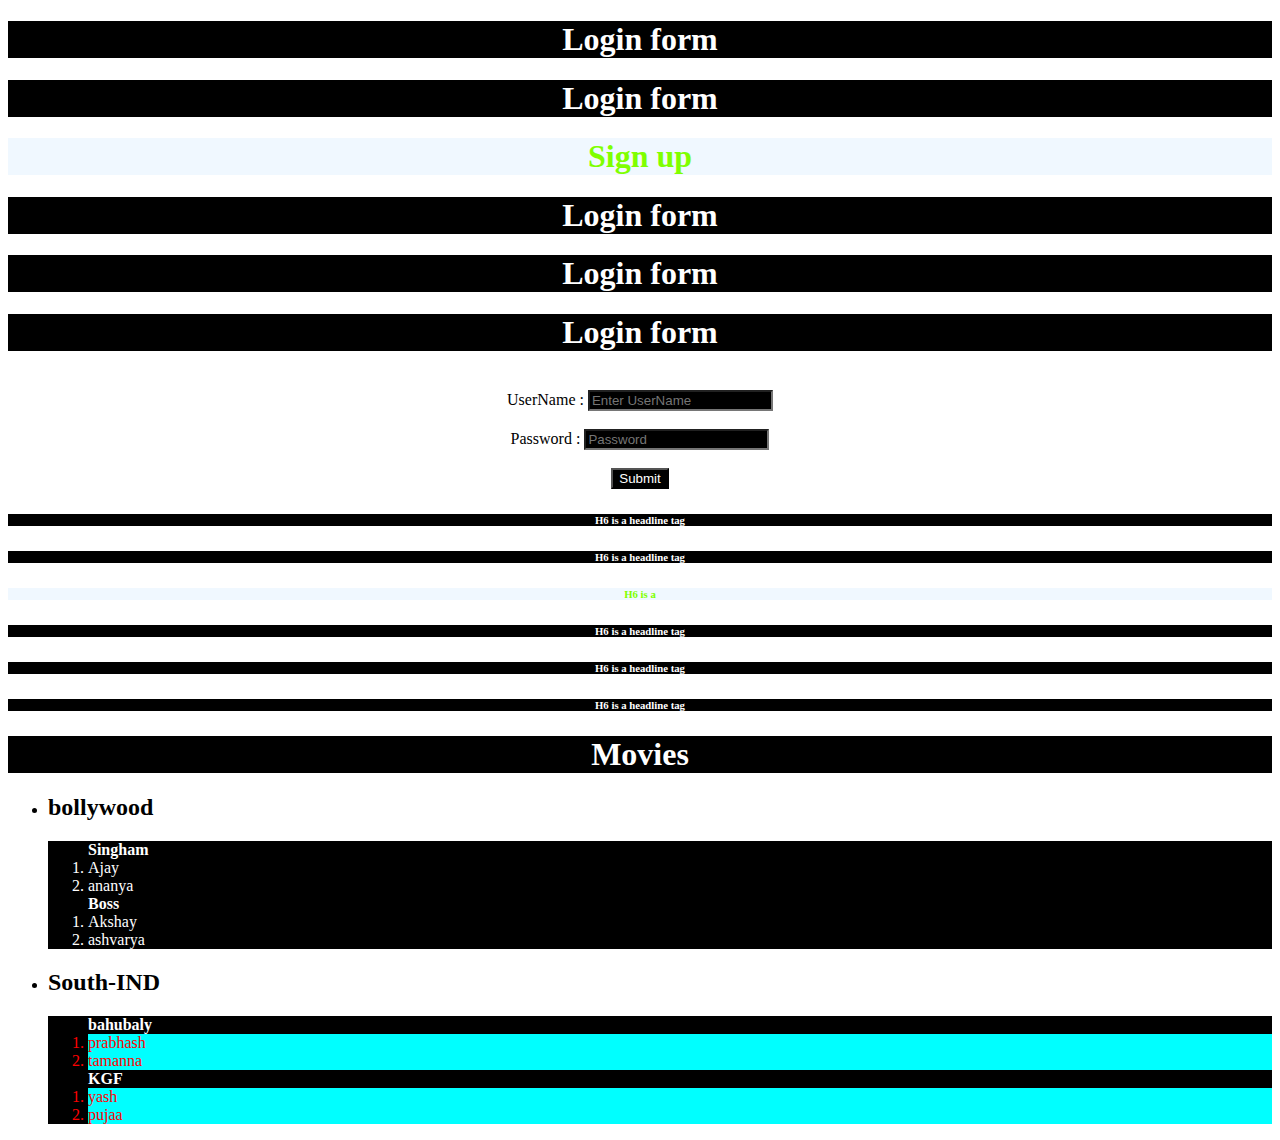
<file: #2Day/index.html>
<!DOCTYPE html>
<html lang="en">
<head>
    <title>Document</title>
    <link rel="stylesheet" href="style.css">    
</head>
<body>
    <form>
        <center> 
            <div>
        <h1><legend>Login form</legend></h1>
        <h1><legend>Login form</legend></h1>
        <h1 class="custom su"><legend>Sign up</legend></h1>
        <h1><legend>Login form</legend></h1>
        <h1><legend>Login form</legend></h1>
        <h1 class="su"><legend>Login form</legend></h1>
        
        <br>
        <label for="UserName">UserName : </label>
        <input type="text"  placeholder="Enter UserName"><br><br>
        
        <label for="UserName">Password : </label>
        <input class="su" type="password" placeholder="Password">
        <br><br>
        <input type="submit" placeholder="send">
        <h6>H6 is a headline tag</h6>
        <h6>H6 is a headline tag</h6>
        <h6 class=" custom" >H6 is a </h6>
        <h6>H6 is a headline tag</h6>
        <h6>H6 is a headline tag</h6>
        <h6>H6 is a headline tag</h6>
    </div>

        <h1>Movies</h1>
        

    </center>
    </form>
    <ul>
        <li><h2>bollywood</h2>
            <ol><b>Singham</b>
                <li>Ajay</li>
                <li>ananya</li>
            </ol>
             
            <ol><b>Boss</b>
             <li>Akshay</li>
             <li>ashvarya</li>
            </ol>
        </li>
        
        <li><h2>South-IND</h2>
         <ol><b>bahubaly</b>
             <li class="actor">prabhash</li>
             <li class="actor">tamanna</li>
         </ol>
          
         <ol><b>KGF</b>
          <li class="actor">yash</li>
          <li class="actor">pujaa</li>
         </ol></li>

     </ul>
</body>
</html>
</file>
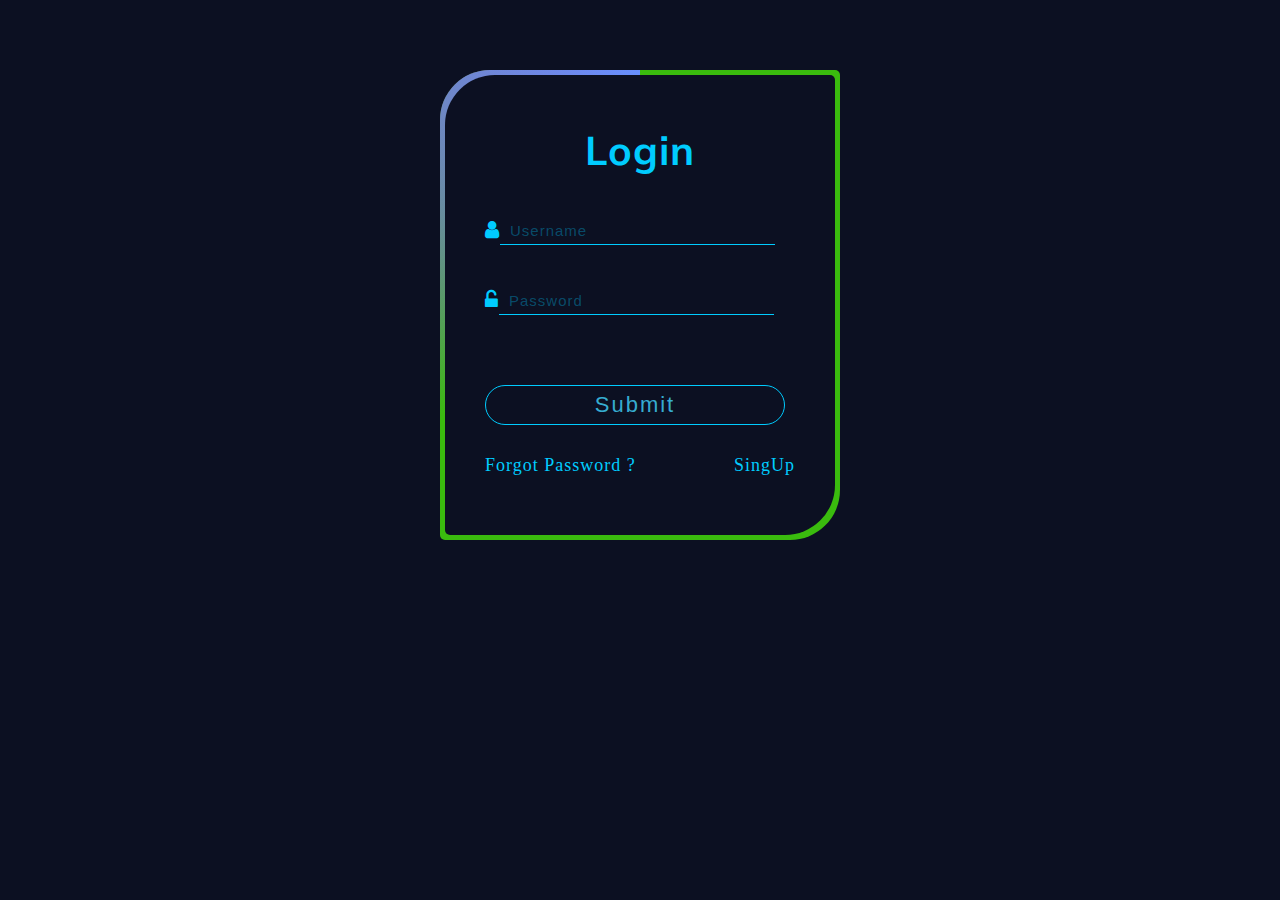
<file: #3Day/index.html>
<!DOCTYPE html>
<html lang="en">
<head>
    <meta charset="UTF-8">
    <meta http-equiv="X-UA-Compatible" content="IE=edge">
    <meta name="viewport" content="width=device-width, initial-scale=1.0">
    <title>Animated Login Form</title>
    <link rel="stylesheet" href="https://cdnjs.cloudflare.com/ajax/libs/font-awesome/4.7.0/css/font-awesome.min.css"/>
    <link rel="stylesheet" href="login.css">
</head>
<body>
    <div class="login_form_container">
        <div class="login_form">
            <h2>Login</h2>
            <div class="input_group">
                <i class="fa fa-user"></i>
                <input type="text" placeholder="Username" class="input_text" autocomplete="off"/>
            </div>
            <div class="input_group">
                <i class="fa fa-unlock-alt"></i>
                <input type="password" placeholder="Password" class="input_text" autocomplete="off"/>
            </div>
            <div class="button_group" id="login_button">
                <Input type="Submit"></Input>
            </div>
            <div class="fotter">
                <a>Forgot Password ?</a>
                <a>SingUp</a>
            </div>
        </div>
    </div>
    <script src="https://cbnjs.cloudflare.com/ajax/libs/jquery/3.6.1/jquery.min.js"></script>
    <script src="login.js"></script>
</body>
</html>
</file>
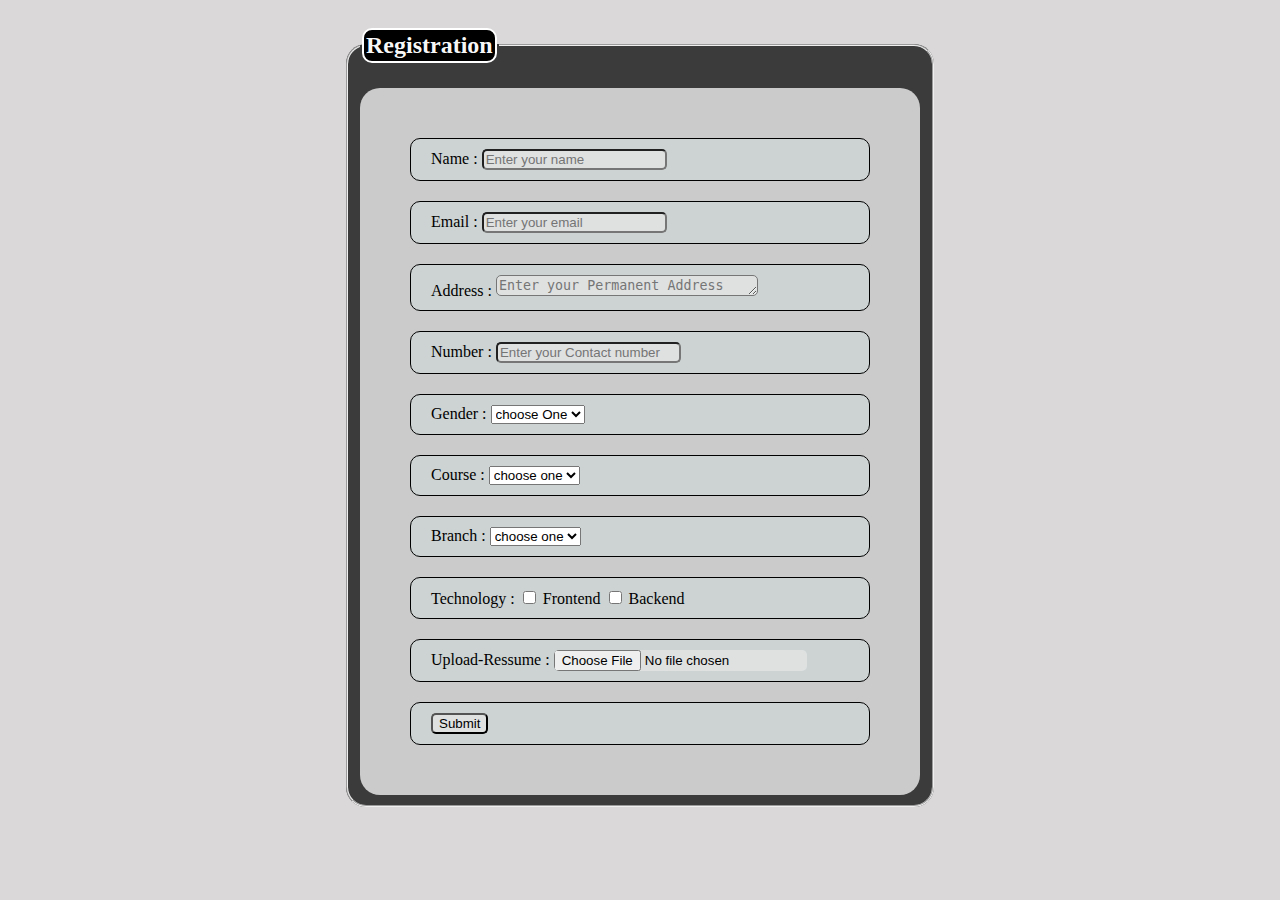
<file: #4Day/index.html>
<!DOCTYPE html>
<html lang="en">
<head>
    <meta charset="UTF-8">
    <meta http-equiv="X-UA-Compa    tible" content="IE=edge">
    <meta name="viewport" content="width=device-width, initial-scale=1.0">
    <title>HTML Form</title>
    <style>
        form {
            border-radius: 20px;
            padding: 30px;
            background-color: rgb(203, 203, 203);
            margin: auto;
            width: 500px;
        }
        div {
            padding: 20px;
        }
        h2:hover {
            box-sizing: ;
            border-radius: 10px;
            padding: 2px;
            border: 2px solid rgb(255, 255, 255);
            background-color: rgb(255, 0, 0);
            color: rgba(255, 255, 255, 0.993);            
        }
        body {
            background-color: rgba(202, 200, 200, 0.706);
        }
        form > * {
         border-radius: 10px;
         background-color: rgba(208, 223, 223, 0.407) ;
         margin: 20px;
         border: 1px solid black;
         padding-top: 10px;
         padding-bottom: 10px;
        }
        form > *:hover {
            background-color: rgb(164, 164, 164);
        }
        input,section,textarea {
            border-radius: 5px;
            width: 450;
            background-color: rgba(236, 236, 236, 0.578);
            color: black;
        }
        h2 {
            border-radius: 10px;
            padding: 2px;
            border: 2px solid rgb(255, 255, 255);
            background-color: rgb(0, 0, 0);
            color: rgba(255, 255, 255, 0.993);
            font-family: 'Times New Roman', Times, serif;
        }
        fieldset{
            border-radius: 20px;
            background-color: rgba(6, 6, 6, 0.746);
            width:530px;
            margin: auto;
        }
    </style>
</head>
<body>
    <fieldset>
    <legend><h2>Registration</h2>  </legend>
    <form action="">
        <div>
        <label for="">Name :</label>
        <input type="text" name="" id="name" placeholder="Enter your name"> <br>    
        </div>
        <div>
        <label for="">Email :</label>
        <input type="email" name="useremail" id="email" placeholder="Enter your email">    
        </div> 
        
        <div>
            <label for="">Address :</label>
            <textarea name="usermessage" id="message" placeholder="Enter your Permanent Address" cols="30" rows="1"></textarea>    
        </div>
        <div>
        <label for="">Number :</label>
        <input type="number" name="contact" id="number" placeholder="Enter your Contact number">    
        </div>
    <div>  
        <label for="">Gender :</label>
        <select name="gender" id="gender">
            <option value="">choose One</option>
            <option value="male">Male</option>
            <option value="female">Female</option>
            <option value="other">Other</option>
        </select>
    </div>
    <div>
        <label for="">Course :</label>
        <select name="Course" id="course">
            <option value=""> choose one</option>
            <option value="B.tech">BTech</option>
            <option value="M.tech">MTech</option>
            <option value="MBA">MBA</option>
        </select >
    </div>
    <DIV>
        <label for="">Branch :</label>
        <select name="branch" id="branch">
            <option value=""> choose one</option> 
            <option value="CS/IT">CSE/IT</option>
            <option value="EC">EC</option>
            <option value="other">Other</option>
        </select >
    </DIV>
    <div>
        <label for="">Technology :</label>
        <input type="checkbox" name="technology" id="frontend"> Frontend 
        <input type="checkbox" name="technology" id="backend"> Backend
    </div>
    <div>
        <label for="">Upload-Ressume :</label>
        <input type="file" name="ressume" id="ressume">
    </div>
    <div>
        <input type="submit" name="submit" id="submit">
    </div>
    </fieldset>
</form>
</body>
</body>
</html>
</file>
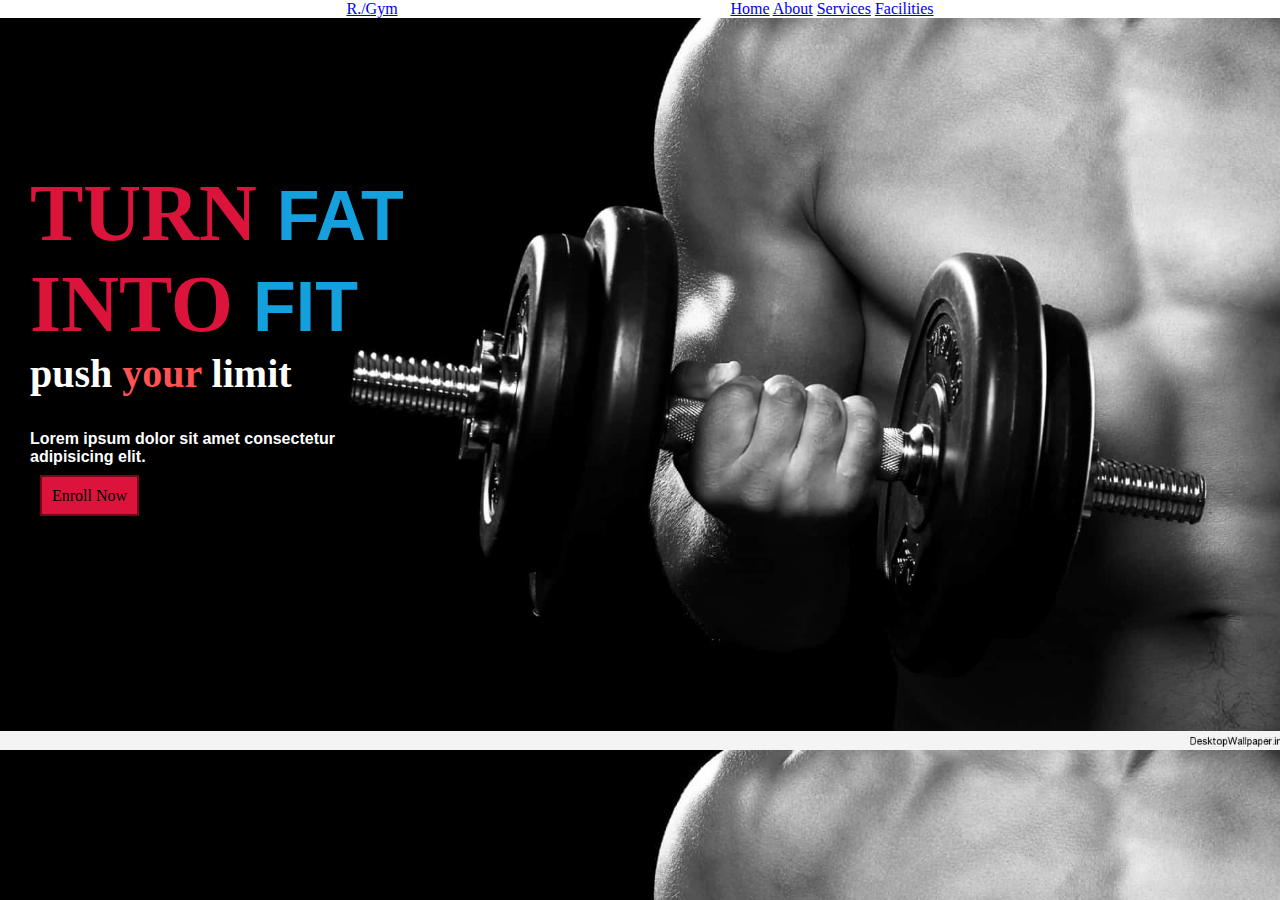
<file: #5Day/index.html>
<!DOCTYPE html>
<html lang="en">
<head>
    <meta charset="UTF-8">
    <meta http-equiv="X-UA-Compatible" content="IE=edge">
    <meta name="viewport" content="width=device-width, initial-scale=1.0">
    <title>Document</title>
    <style>
body {
    background-image: url(bgimg.jfif);
    height: 750px;
    margin: 0px;
    background-size: cover;
}

.header {
    display: flex;
    background-color: white;
    align-items: center;
    justify-content: center;
}
.manubar{
}
.logo {
    color: whitel;
    width: 30%;
}
h1{
    color: crimson;
    margin-left: 30px;
    font-size: 80px;
    position: relative;
    margin-top: 150px;
    margin-bottom:0px;
}
h1>span{
    font-family:'Segoe UI', Tahoma, Geneva, Verdana, sans-serif;
    color: rgb(20, 160, 220); 
    font-size: 70px;
    position: relative;
    margin-top: 150px;
}
h1+h2{
    color: rgb(255, 255, 255);
    margin-left: 30px;
    font-size:40px;
    margin-top:0px;
}
h2>span {
    color: rgb(255 82 82);
}
h4 {
    font-family:'Segoe UI', Tahoma, Geneva, Verdana, sans-serif;
    color: white;
    position: relative;
    width: 350px;
    margin-left: 30px;
    font-family:Arial, Helvetica, sans-serif;
}
.reg {
    margin-left: 40px;
    padding: 10px;
    background-color: crimson;
    border: 2px solid rgb(126, 0, 25);
    width: 150px;
    color: black;
    text-decoration: none;
    cursor: pointer;
}
.r  eg:hover {
    background-color: rgb(45, 0, 9);
    color: white;
}
    </style>
</head>
<body>
    <div class="header">
    <div class="logo">
        <a href="#">R./Gym</a>
    </div>
    <div class="manubar">
        <a href="#">Home</a>
        <a href="#">About</a>
        <a href="#">Services</a>
        <a href="#">Facilities</a>
    </div>
    </div>
    <div>
        <h1>
            TURN <span>FAT</span> <br> INTO <span>FIT</span>
        </h1>
        <h2>
            push <span>your</span> limit
        </h2>
        <h4>
            Lorem ipsum dolor sit amet consectetur adipisicing elit.
        </h4>
    </div>
    <div>
        <a class="reg" href="register.html">Enroll Now</a>
    </div>
</body>
</html>
</file>
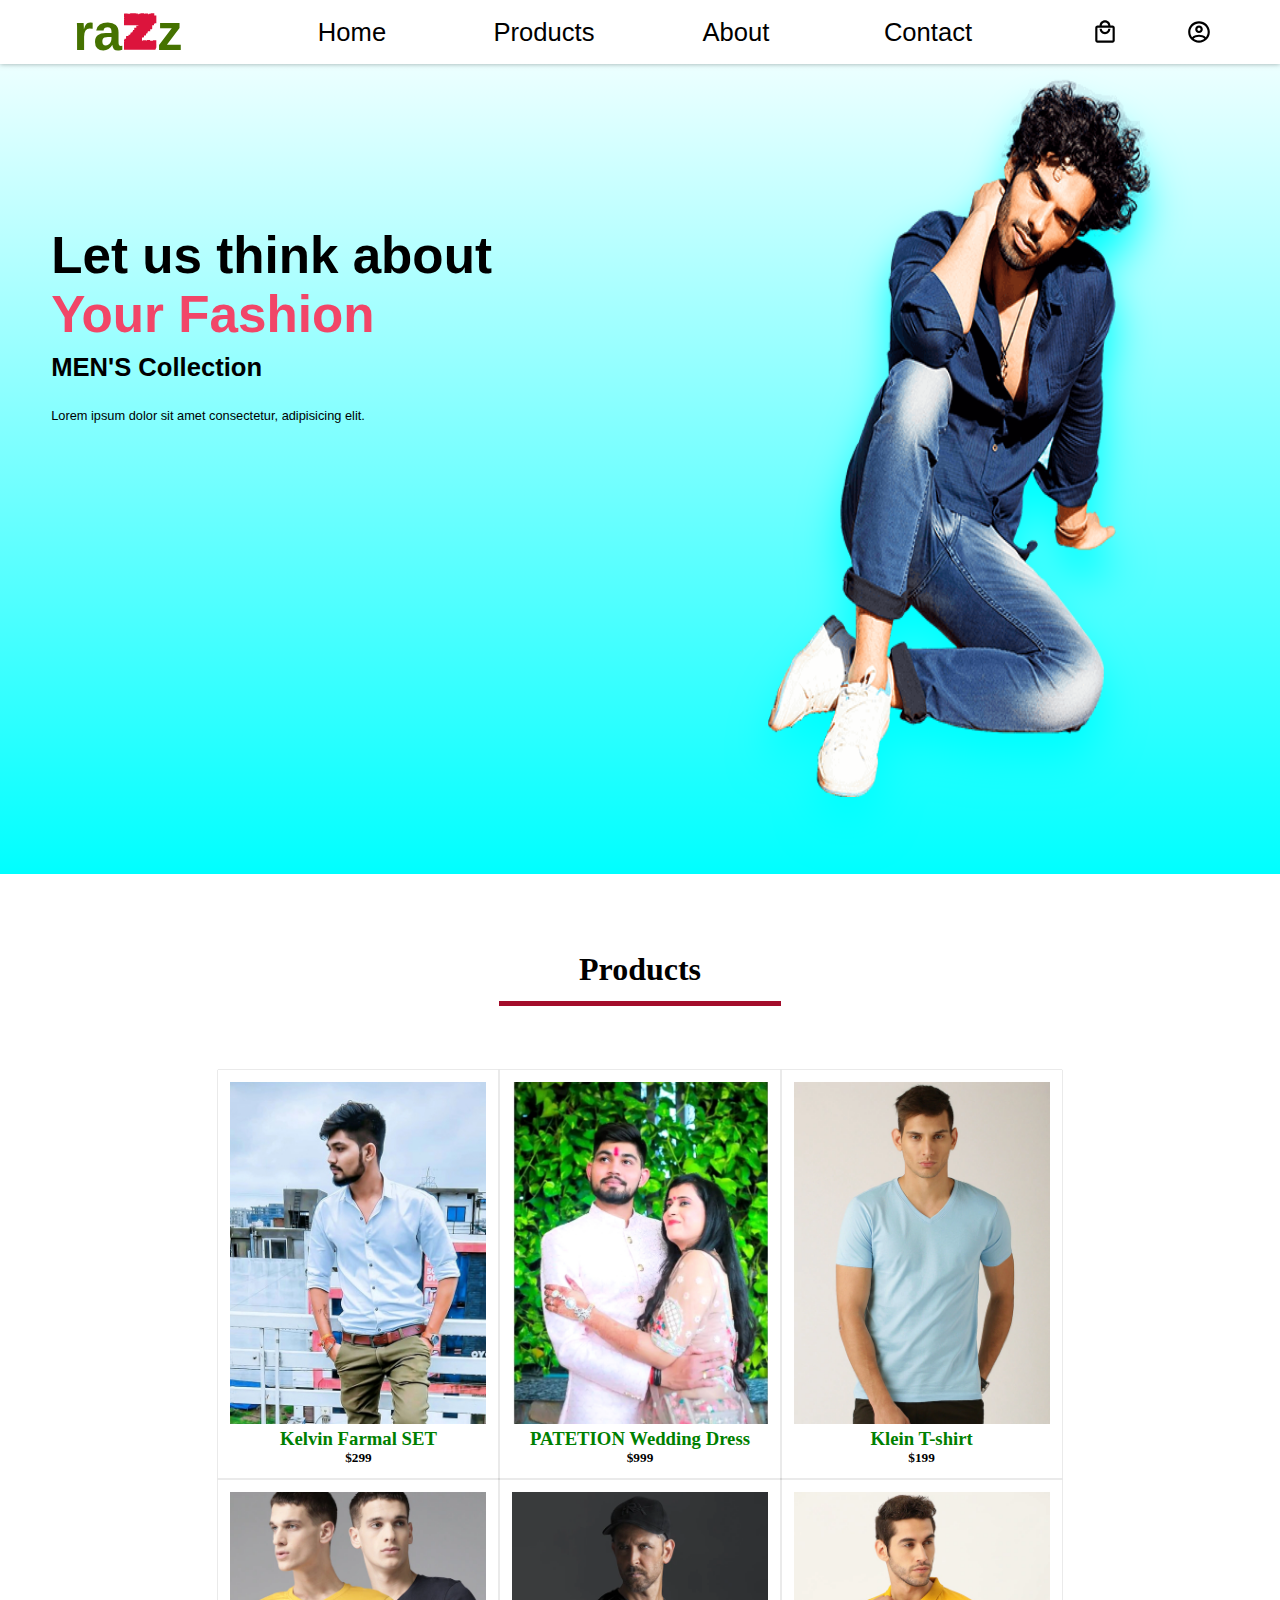
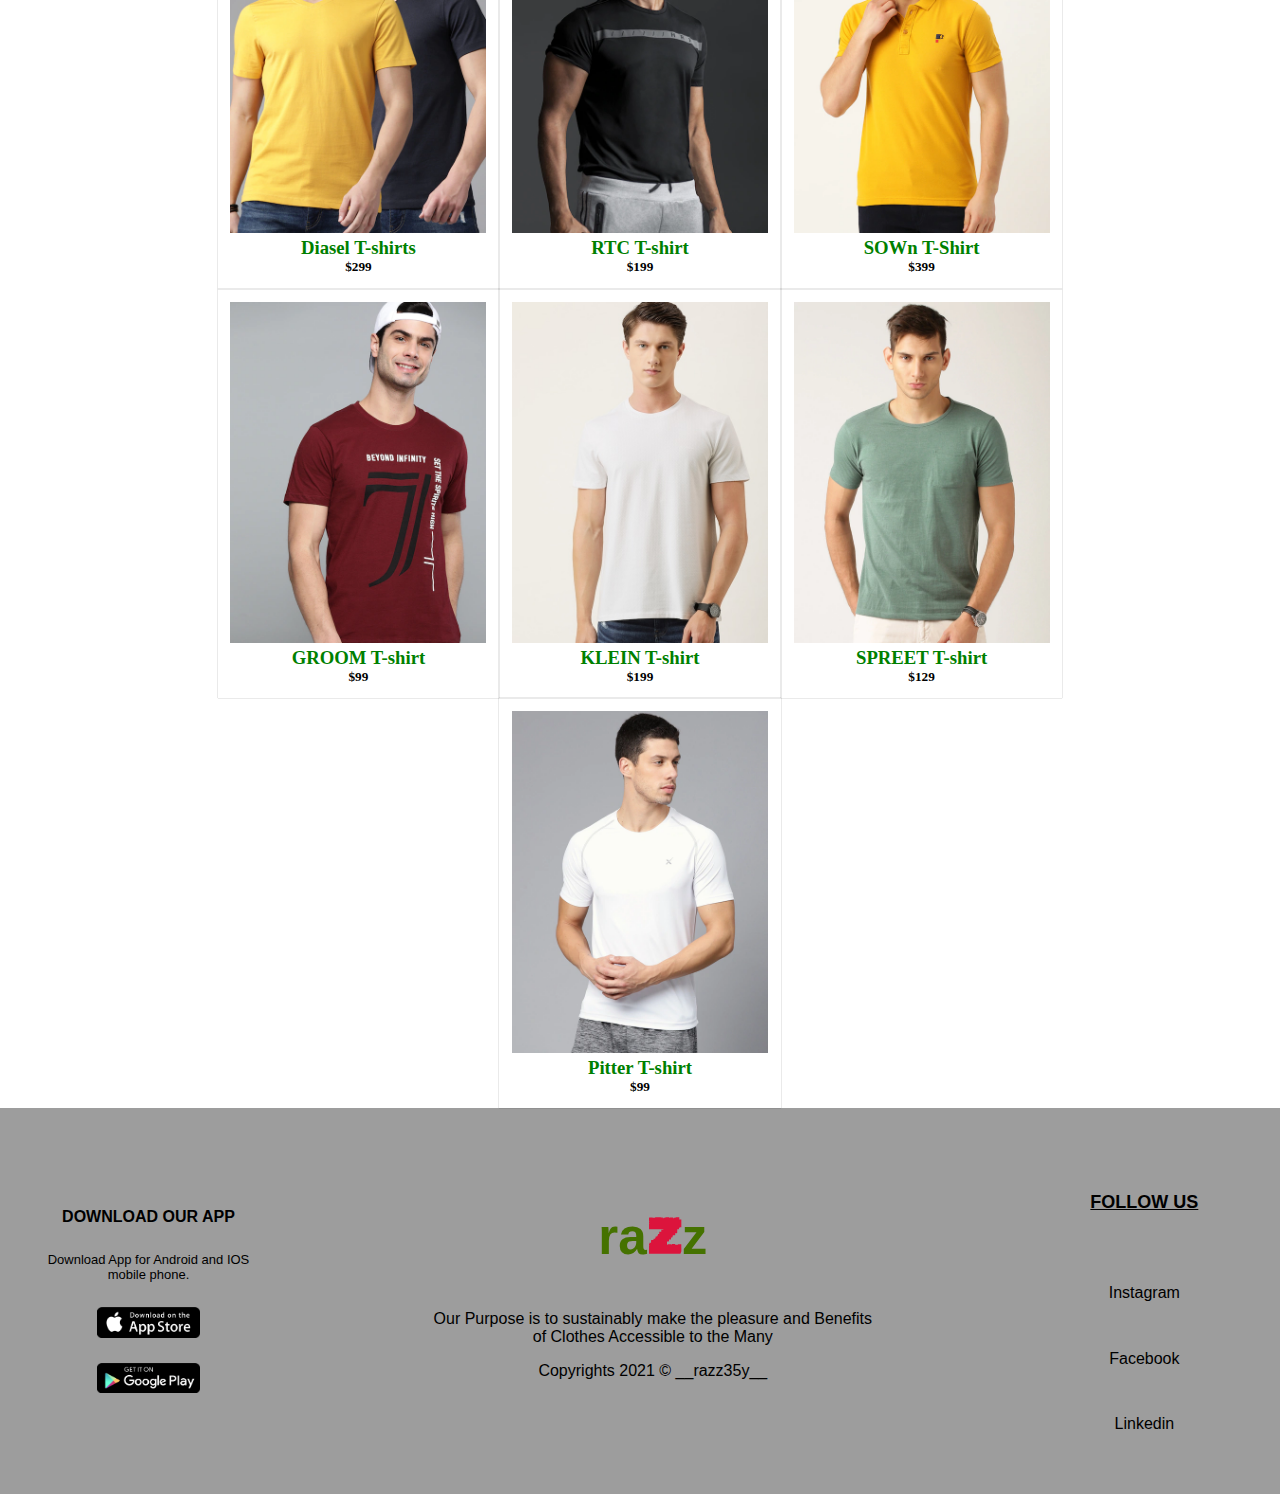
<file: #6Day/index.html>
<!DOCTYPE html>
<html lang="en">
<head>
    <title>Web Page</title>
    <link rel="stylesheet" href="style.css">
    <link href="https://fonts.googleapis.com/css2?family=Mr+Dafoe&family=Permanent+Marker&family=Rubik+Pixels&display=swap" rel="stylesheet">
    <link rel="shortcut icon" href="icon.png" type="image/x-icon">
<body>
    <nav>
        <div class="left">
            <h2>ra<span>Z</span>z</h2>
        </div>
        <div class="mid">
            <a href="#home" >Home</a>
            <a href="#products" >Products</a>
            <a href="#footer" >About</a>
            <a href="#footer" >Contact</a>
        </div>
        <div class="right">
           <img src="cart.svg" alt="">
           <img src="profile.svg" alt="">
        </div>
    </nav>
    <div id="home">
        <div class="homeL">
        <h1>Let us think about<br><span>Your Fashion</span></h1>
        <h3>MEN'S Collection</h3>
        <p>Lorem ipsum dolor sit amet consectetur, adipisicing elit.</p>    
        </div>
        <div class="homeR">
            <img src="home.png" alt="">
        </div>
    </div>
    <section id="products">

        <h1>Products</h1>

        <div class="container">
            <div class="products">
                <img src="9.jpg" alt="">
                <h3>Kelvin Farmal SET</h3>
                <h5>$299</h5>
            </div>
            <div class="products">
                <img src="10.jpg" alt="">
                <h3>PATETION Wedding Dress</h3>
                <h5>$999</h5>
            </div>
            <div class="products">
                <img src="1.webp" alt="">
                <h3>Klein T-shirt</h3>
                <h5>$199</h5>
            </div>
            <div class="products">
                <img src="2.webp" alt="">
                <h3>Diasel T-shirts</h3>
                <h5>$299</h5>
            </div>
            <div class="products">
                <img src="3.webp" alt="">
                <h3>RTC T-shirt</h3>
                <h5>$199</h5>
            </div>
            <div class="products">
                <img src="4.webp" alt="">
                <h3>SOWn T-Shirt</h3>
                <h5>$399</h5>
            </div>
            <div class="products">
                <img src="5.webp" alt="">
                <h3>GROOM T-shirt</h3>
                <h5>$99</h5>
            </div>
            <div class="products">
                <img src="6.jpg" alt="">
                <h3>KLEIN T-shirt</h3>
                <h5>$199</h5>
            </div>
            <div class="products">
                <img src="7.webp" alt="">
                <h3>SPREET T-shirt</h3>
                <h5>$129</h5>
            </div>
            <div class="products">
                <img src="8.webp" alt="">
                <h3>Pitter T-shirt</h3>
                <h5>$99</h5>
            </div>
        </div>
    </section>
    <footer id="footer">
        <div class="left">
            <h4>DOWNLOAD OUR APP</h4>
            <p>Download App for Android and IOS mobile phone.</p>
            <img src="Appstore.png" alt="appstore">
            <img src="playstore.png" alt="playstore">
        </div>
        <div class="mid">
            <h2 id="logo">ra<span>Z</span>z</h2>
            <p>Our Purpose is to sustainably make the pleasure and Benefits of Clothes Accessible to the Many</p>
            <p>Copyrights 2021 &copy; __razz35y__</p>
        </div>
        <div class="right">
            <h4>FOLLOW US</h4>
            <a href="https://www.instagram.com/__razz35y__/" target="_blank">Instagram</a>
            <a href="https://www.facebook.com/__razz35y__/" target="_blank">Facebook</a>
            <a href="https://www.linkedin.com/__razz35y__/" target="_blank">Linkedin</a>
        </div>
    </footer>
</body>
</html>
</file>
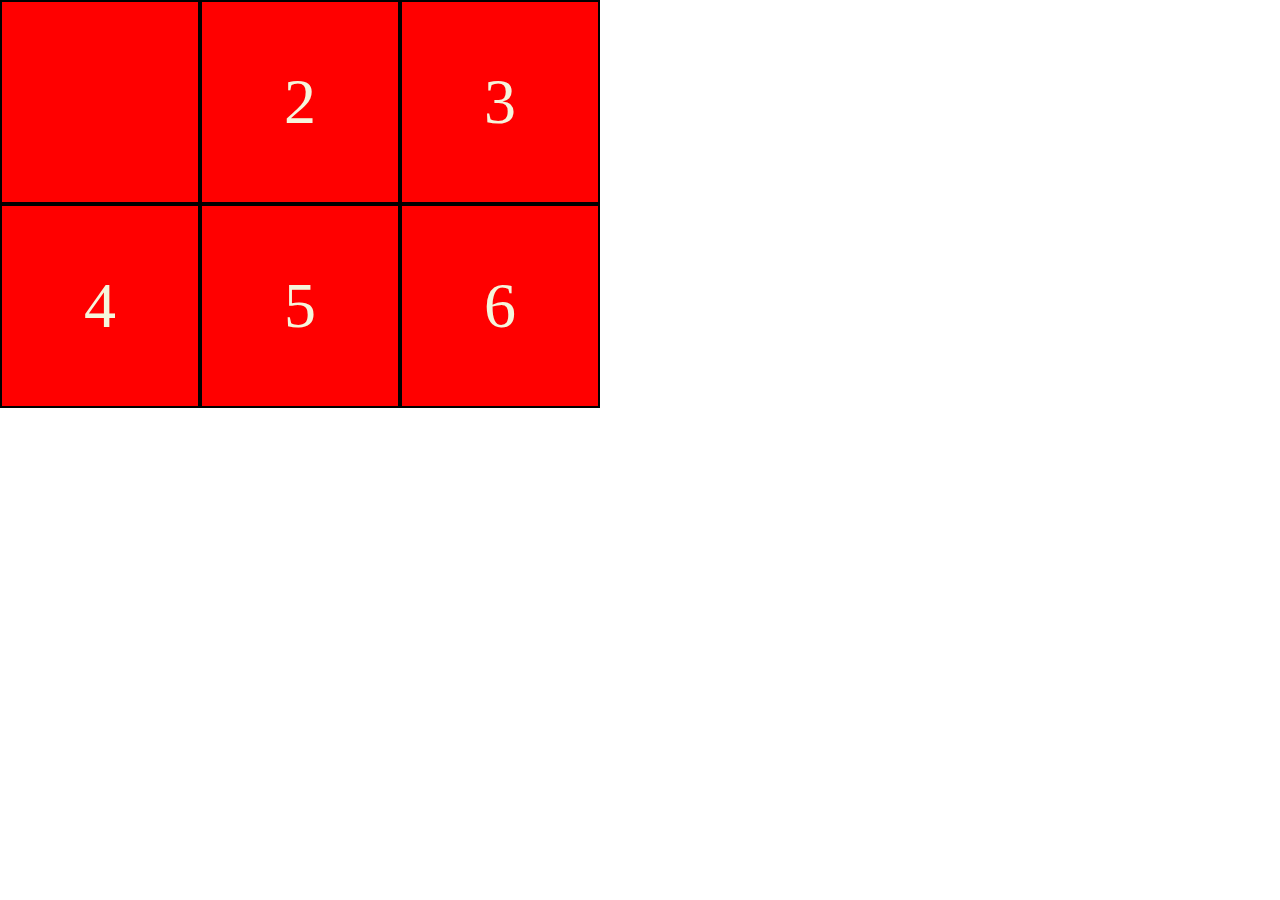
<file: #7Day/index.html>
<!DOCTYPE html>
<html lang="en">
<head>
    <title>Document</title>
    <style>
        body {
            margin: 0px;
            display: grid;
            grid-template-columns: 200px 200px 200px;
        }
        .box {
            
            background-color: red;
            height: 200px;
            display: flex;
            justify-content: center;
            align-items: center;
            border: 2px solid black;
            font-size: 5vmax;
            color: beige; 
        }
    </style>
</head>
<body>
    <div class="box"></div>
    <div class="box">2</div>
    <div class="box">3</div>
    <div class="box">4</div>
    <div class="box">5</div>
    <div class="box">6</div>
</body>
</html>
</file>
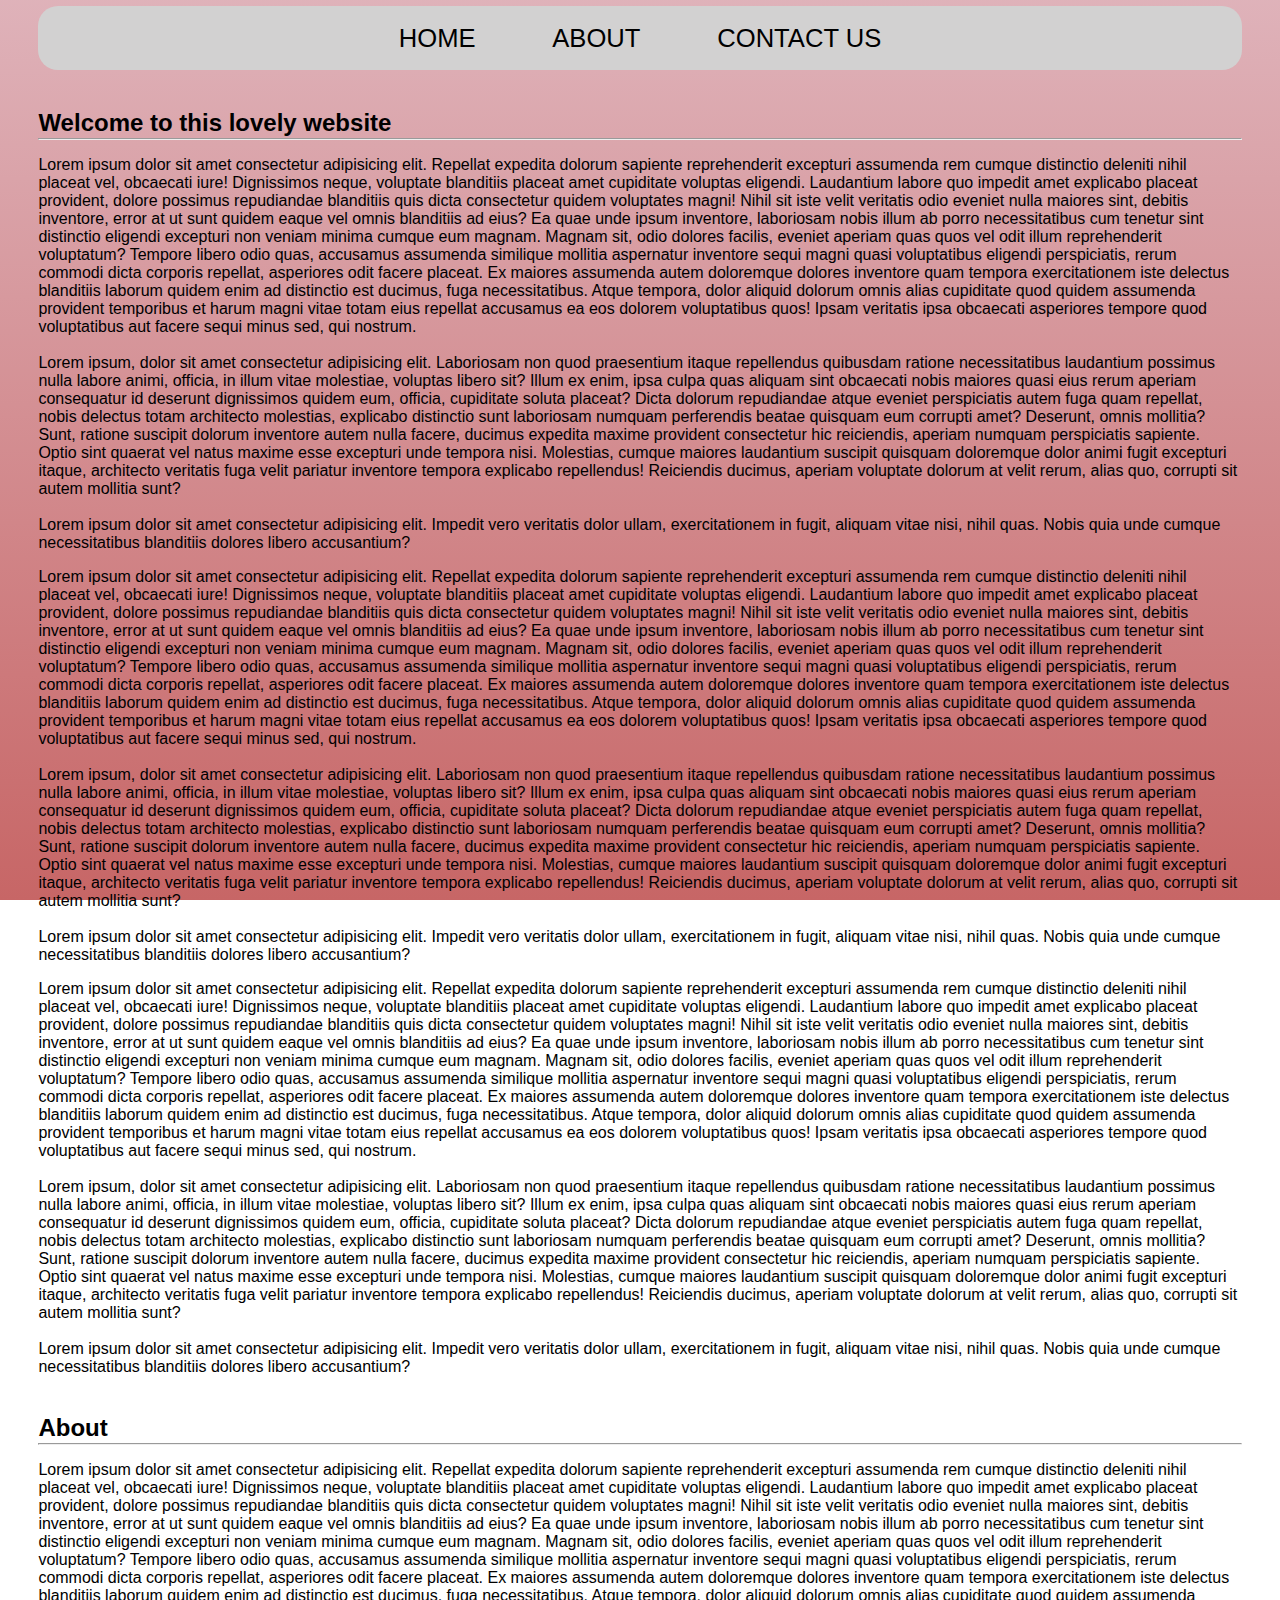
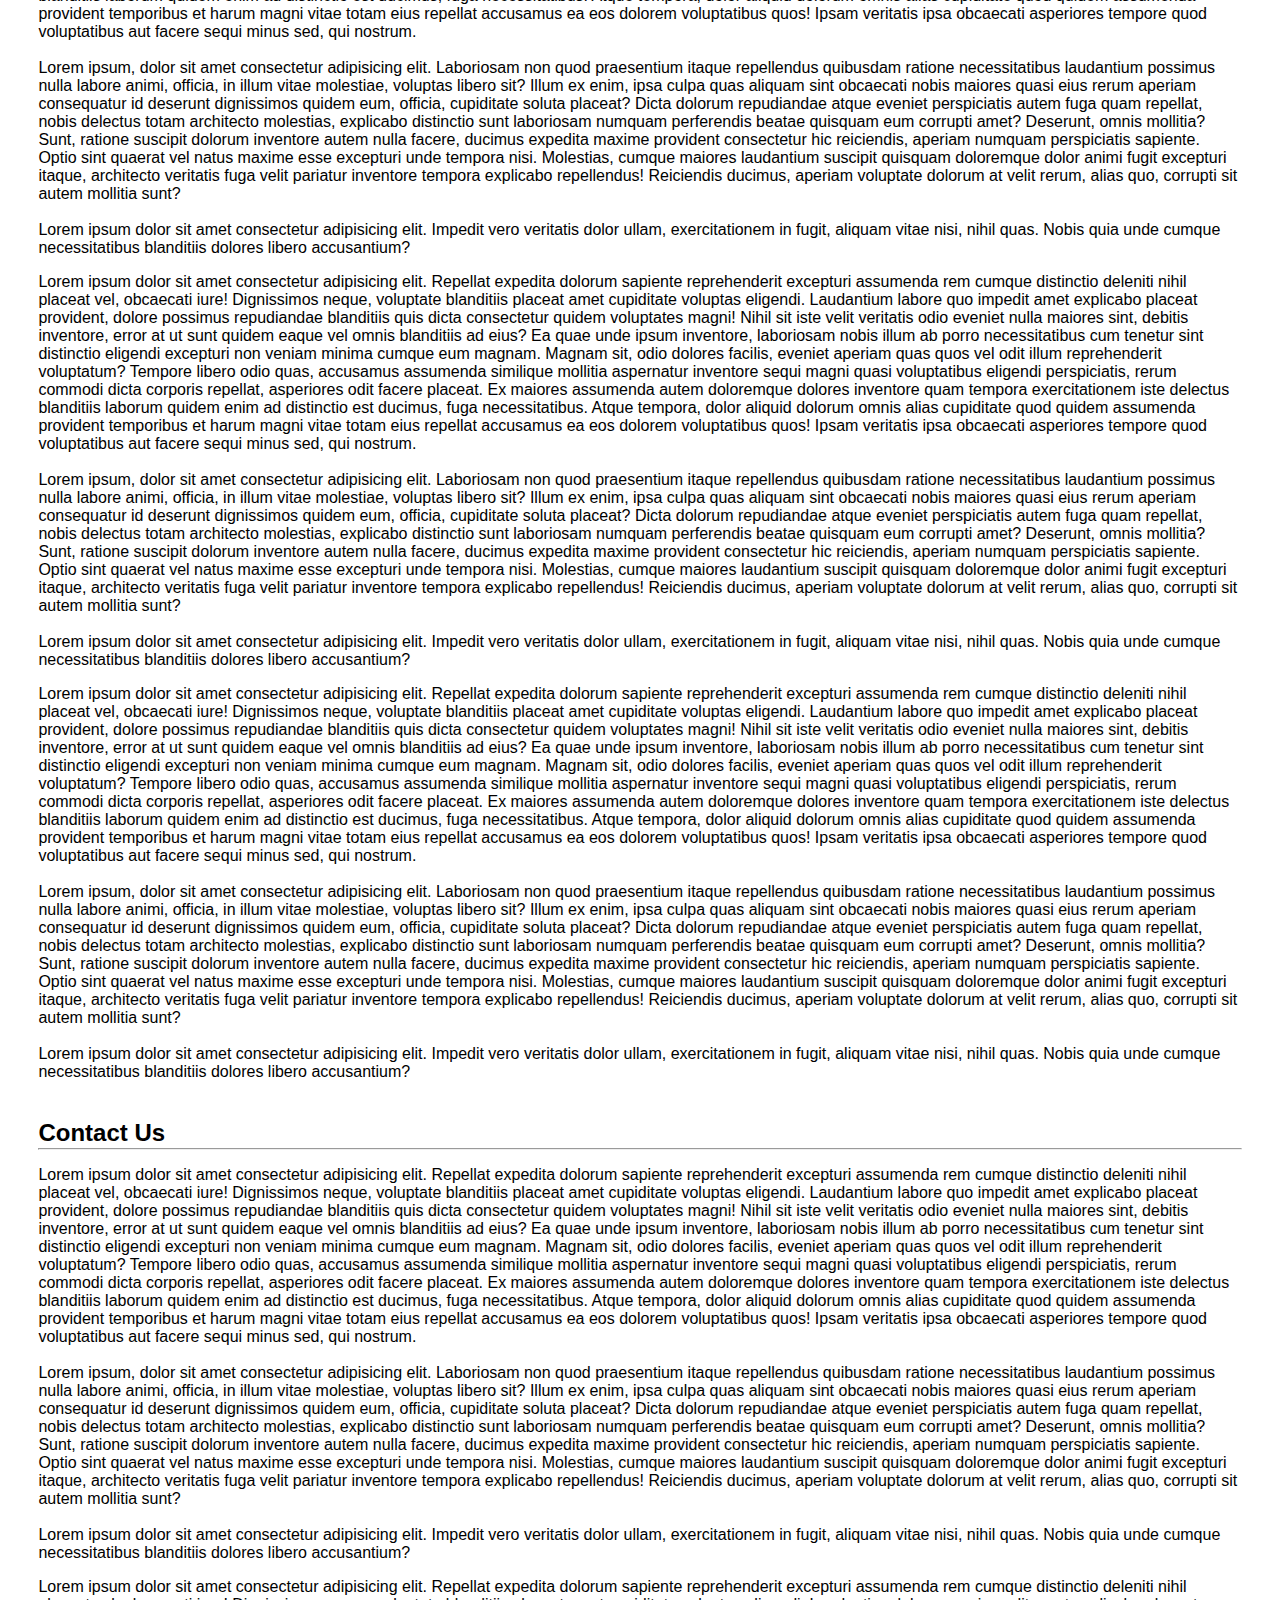
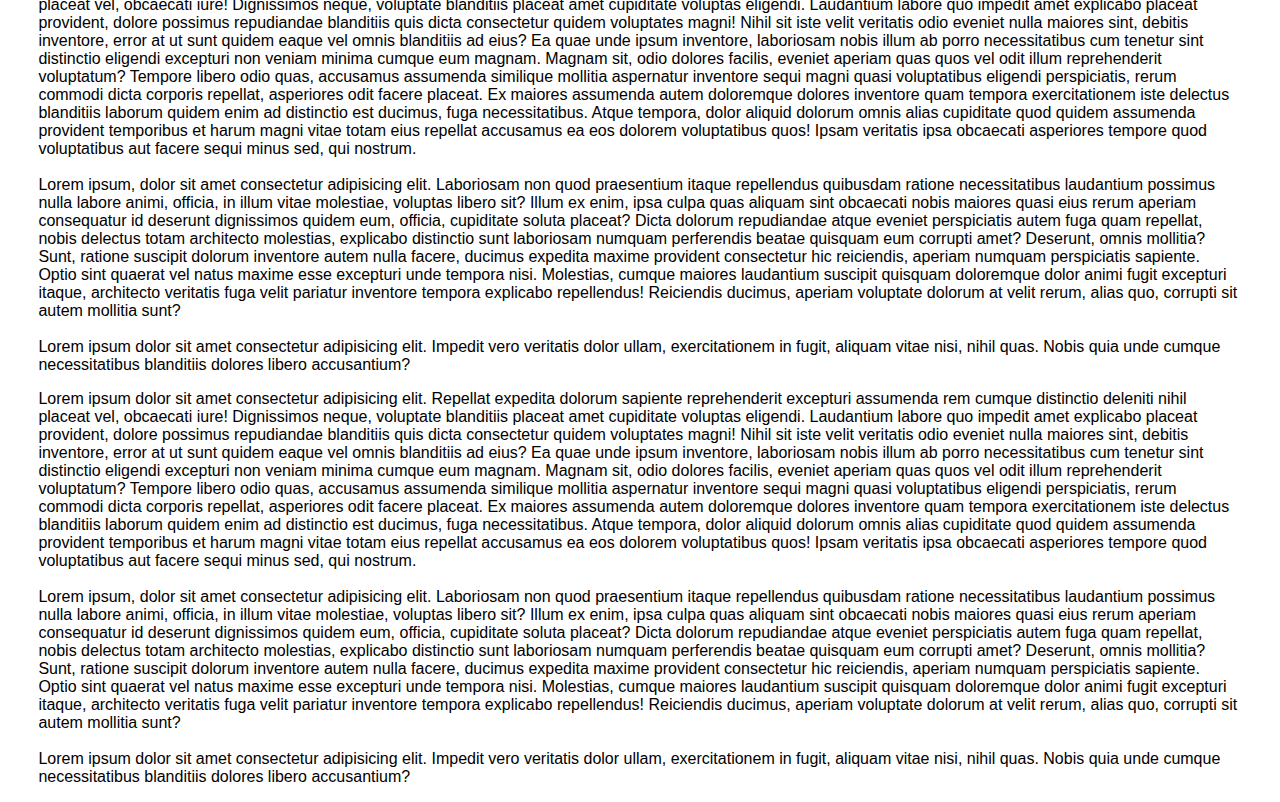
<file: #8Day/index.html>
<!DOCTYPE html>
<html lang="en">
<head>
    <meta charset="UTF-8">
    <meta http-equiv="X-UA-Compatible" content="IE=edge">
    <meta name="viewport" content="width=device-width, initial-scale=1.0">
    <title>Contant</title>
    <link rel="stylesheet" href="style.css">
</head>
<body>
    <header>
        <a href="#home">HOME</a>
        <a href="#about">ABOUT</a>
        <a href="#contact">CONTACT US</a>
    </header>
    <section>
        <h2 id="home">Welcome to this lovely website</h2>
        <hr>
        <p>Lorem ipsum dolor sit amet consectetur adipisicing elit. Repellat expedita dolorum sapiente reprehenderit excepturi assumenda rem cumque distinctio deleniti nihil placeat vel, obcaecati iure! Dignissimos neque, voluptate blanditiis placeat amet cupiditate voluptas eligendi. Laudantium labore quo impedit amet explicabo placeat provident, dolore possimus repudiandae blanditiis quis dicta consectetur quidem voluptates magni! Nihil sit iste velit veritatis odio eveniet nulla maiores sint, debitis inventore, error at ut sunt quidem eaque vel omnis blanditiis ad eius? Ea quae unde ipsum inventore, laboriosam nobis illum ab porro necessitatibus cum tenetur sint distinctio eligendi excepturi non veniam minima cumque eum magnam. Magnam sit, odio dolores facilis, eveniet aperiam quas quos vel odit illum reprehenderit voluptatum? Tempore libero odio quas, accusamus assumenda similique mollitia aspernatur inventore sequi magni quasi voluptatibus eligendi perspiciatis, rerum commodi dicta corporis repellat, asperiores odit facere placeat. Ex maiores assumenda autem doloremque dolores inventore quam tempora exercitationem iste delectus blanditiis laborum quidem enim ad distinctio est ducimus, fuga necessitatibus. Atque tempora, dolor aliquid dolorum omnis alias cupiditate quod quidem assumenda provident temporibus et harum magni vitae totam eius repellat accusamus ea eos dolorem voluptatibus quos! Ipsam veritatis ipsa obcaecati asperiores tempore quod voluptatibus aut facere sequi minus sed, qui nostrum. <br><br> Lorem ipsum, dolor sit amet consectetur adipisicing elit. Laboriosam non quod praesentium itaque repellendus quibusdam ratione necessitatibus laudantium possimus nulla labore animi, officia, in illum vitae molestiae, voluptas libero sit? Illum ex enim, ipsa culpa quas aliquam sint obcaecati nobis maiores quasi eius rerum aperiam consequatur id deserunt dignissimos quidem eum, officia, cupiditate soluta placeat? Dicta dolorum repudiandae atque eveniet perspiciatis autem fuga quam repellat, nobis delectus totam architecto molestias, explicabo distinctio sunt laboriosam numquam perferendis beatae quisquam eum corrupti amet? Deserunt, omnis mollitia? Sunt, ratione suscipit dolorum inventore autem nulla facere, ducimus expedita maxime provident consectetur hic reiciendis, aperiam numquam perspiciatis sapiente. Optio sint quaerat vel natus maxime esse excepturi unde tempora nisi. Molestias, cumque maiores laudantium suscipit quisquam doloremque dolor animi fugit excepturi itaque, architecto veritatis fuga velit pariatur inventore tempora explicabo repellendus! Reiciendis ducimus, aperiam voluptate dolorum at velit rerum, alias quo, corrupti sit autem mollitia sunt? <br><br> Lorem ipsum dolor sit amet consectetur adipisicing elit. Impedit vero veritatis dolor ullam, exercitationem in fugit, aliquam vitae nisi, nihil quas. Nobis quia unde cumque necessitatibus blanditiis dolores libero accusantium?
         <p>Lorem ipsum dolor sit amet consectetur adipisicing elit. Repellat expedita dolorum sapiente reprehenderit excepturi assumenda rem cumque distinctio deleniti nihil placeat vel, obcaecati iure! Dignissimos neque, voluptate blanditiis placeat amet cupiditate voluptas eligendi. Laudantium labore quo impedit amet explicabo placeat provident, dolore possimus repudiandae blanditiis quis dicta consectetur quidem voluptates magni! Nihil sit iste velit veritatis odio eveniet nulla maiores sint, debitis inventore, error at ut sunt quidem eaque vel omnis blanditiis ad eius? Ea quae unde ipsum inventore, laboriosam nobis illum ab porro necessitatibus cum tenetur sint distinctio eligendi excepturi non veniam minima cumque eum magnam. Magnam sit, odio dolores facilis, eveniet aperiam quas quos vel odit illum reprehenderit voluptatum? Tempore libero odio quas, accusamus assumenda similique mollitia aspernatur inventore sequi magni quasi voluptatibus eligendi perspiciatis, rerum commodi dicta corporis repellat, asperiores odit facere placeat. Ex maiores assumenda autem doloremque dolores inventore quam tempora exercitationem iste delectus blanditiis laborum quidem enim ad distinctio est ducimus, fuga necessitatibus. Atque tempora, dolor aliquid dolorum omnis alias cupiditate quod quidem assumenda provident temporibus et harum magni vitae totam eius repellat accusamus ea eos dolorem voluptatibus quos! Ipsam veritatis ipsa obcaecati asperiores tempore quod voluptatibus aut facere sequi minus sed, qui nostrum. <br><br> Lorem ipsum, dolor sit amet consectetur adipisicing elit. Laboriosam non quod praesentium itaque repellendus quibusdam ratione necessitatibus laudantium possimus nulla labore animi, officia, in illum vitae molestiae, voluptas libero sit? Illum ex enim, ipsa culpa quas aliquam sint obcaecati nobis maiores quasi eius rerum aperiam consequatur id deserunt dignissimos quidem eum, officia, cupiditate soluta placeat? Dicta dolorum repudiandae atque eveniet perspiciatis autem fuga quam repellat, nobis delectus totam architecto molestias, explicabo distinctio sunt laboriosam numquam perferendis beatae quisquam eum corrupti amet? Deserunt, omnis mollitia? Sunt, ratione suscipit dolorum inventore autem nulla facere, ducimus expedita maxime provident consectetur hic reiciendis, aperiam numquam perspiciatis sapiente. Optio sint quaerat vel natus maxime esse excepturi unde tempora nisi. Molestias, cumque maiores laudantium suscipit quisquam doloremque dolor animi fugit excepturi itaque, architecto veritatis fuga velit pariatur inventore tempora explicabo repellendus! Reiciendis ducimus, aperiam voluptate dolorum at velit rerum, alias quo, corrupti sit autem mollitia sunt? <br><br> Lorem ipsum dolor sit amet consectetur adipisicing elit. Impedit vero veritatis dolor ullam, exercitationem in fugit, aliquam vitae nisi, nihil quas. Nobis quia unde cumque necessitatibus blanditiis dolores libero accusantium?
         <p>Lorem ipsum dolor sit amet consectetur adipisicing elit. Repellat expedita dolorum sapiente reprehenderit excepturi assumenda rem cumque distinctio deleniti nihil placeat vel, obcaecati iure! Dignissimos neque, voluptate blanditiis placeat amet cupiditate voluptas eligendi. Laudantium labore quo impedit amet explicabo placeat provident, dolore possimus repudiandae blanditiis quis dicta consectetur quidem voluptates magni! Nihil sit iste velit veritatis odio eveniet nulla maiores sint, debitis inventore, error at ut sunt quidem eaque vel omnis blanditiis ad eius? Ea quae unde ipsum inventore, laboriosam nobis illum ab porro necessitatibus cum tenetur sint distinctio eligendi excepturi non veniam minima cumque eum magnam. Magnam sit, odio dolores facilis, eveniet aperiam quas quos vel odit illum reprehenderit voluptatum? Tempore libero odio quas, accusamus assumenda similique mollitia aspernatur inventore sequi magni quasi voluptatibus eligendi perspiciatis, rerum commodi dicta corporis repellat, asperiores odit facere placeat. Ex maiores assumenda autem doloremque dolores inventore quam tempora exercitationem iste delectus blanditiis laborum quidem enim ad distinctio est ducimus, fuga necessitatibus. Atque tempora, dolor aliquid dolorum omnis alias cupiditate quod quidem assumenda provident temporibus et harum magni vitae totam eius repellat accusamus ea eos dolorem voluptatibus quos! Ipsam veritatis ipsa obcaecati asperiores tempore quod voluptatibus aut facere sequi minus sed, qui nostrum. <br><br> Lorem ipsum, dolor sit amet consectetur adipisicing elit. Laboriosam non quod praesentium itaque repellendus quibusdam ratione necessitatibus laudantium possimus nulla labore animi, officia, in illum vitae molestiae, voluptas libero sit? Illum ex enim, ipsa culpa quas aliquam sint obcaecati nobis maiores quasi eius rerum aperiam consequatur id deserunt dignissimos quidem eum, officia, cupiditate soluta placeat? Dicta dolorum repudiandae atque eveniet perspiciatis autem fuga quam repellat, nobis delectus totam architecto molestias, explicabo distinctio sunt laboriosam numquam perferendis beatae quisquam eum corrupti amet? Deserunt, omnis mollitia? Sunt, ratione suscipit dolorum inventore autem nulla facere, ducimus expedita maxime provident consectetur hic reiciendis, aperiam numquam perspiciatis sapiente. Optio sint quaerat vel natus maxime esse excepturi unde tempora nisi. Molestias, cumque maiores laudantium suscipit quisquam doloremque dolor animi fugit excepturi itaque, architecto veritatis fuga velit pariatur inventore tempora explicabo repellendus! Reiciendis ducimus, aperiam voluptate dolorum at velit rerum, alias quo, corrupti sit autem mollitia sunt? <br><br> Lorem ipsum dolor sit amet consectetur adipisicing elit. Impedit vero veritatis dolor ullam, exercitationem in fugit, aliquam vitae nisi, nihil quas. Nobis quia unde cumque necessitatibus blanditiis dolores libero accusantium?
        </p>
        <h2 id="about">About</h2>
        <hr>
        <p>Lorem ipsum dolor sit amet consectetur adipisicing elit. Repellat expedita dolorum sapiente reprehenderit excepturi assumenda rem cumque distinctio deleniti nihil placeat vel, obcaecati iure! Dignissimos neque, voluptate blanditiis placeat amet cupiditate voluptas eligendi. Laudantium labore quo impedit amet explicabo placeat provident, dolore possimus repudiandae blanditiis quis dicta consectetur quidem voluptates magni! Nihil sit iste velit veritatis odio eveniet nulla maiores sint, debitis inventore, error at ut sunt quidem eaque vel omnis blanditiis ad eius? Ea quae unde ipsum inventore, laboriosam nobis illum ab porro necessitatibus cum tenetur sint distinctio eligendi excepturi non veniam minima cumque eum magnam. Magnam sit, odio dolores facilis, eveniet aperiam quas quos vel odit illum reprehenderit voluptatum? Tempore libero odio quas, accusamus assumenda similique mollitia aspernatur inventore sequi magni quasi voluptatibus eligendi perspiciatis, rerum commodi dicta corporis repellat, asperiores odit facere placeat. Ex maiores assumenda autem doloremque dolores inventore quam tempora exercitationem iste delectus blanditiis laborum quidem enim ad distinctio est ducimus, fuga necessitatibus. Atque tempora, dolor aliquid dolorum omnis alias cupiditate quod quidem assumenda provident temporibus et harum magni vitae totam eius repellat accusamus ea eos dolorem voluptatibus quos! Ipsam veritatis ipsa obcaecati asperiores tempore quod voluptatibus aut facere sequi minus sed, qui nostrum. <br><br> Lorem ipsum, dolor sit amet consectetur adipisicing elit. Laboriosam non quod praesentium itaque repellendus quibusdam ratione necessitatibus laudantium possimus nulla labore animi, officia, in illum vitae molestiae, voluptas libero sit? Illum ex enim, ipsa culpa quas aliquam sint obcaecati nobis maiores quasi eius rerum aperiam consequatur id deserunt dignissimos quidem eum, officia, cupiditate soluta placeat? Dicta dolorum repudiandae atque eveniet perspiciatis autem fuga quam repellat, nobis delectus totam architecto molestias, explicabo distinctio sunt laboriosam numquam perferendis beatae quisquam eum corrupti amet? Deserunt, omnis mollitia? Sunt, ratione suscipit dolorum inventore autem nulla facere, ducimus expedita maxime provident consectetur hic reiciendis, aperiam numquam perspiciatis sapiente. Optio sint quaerat vel natus maxime esse excepturi unde tempora nisi. Molestias, cumque maiores laudantium suscipit quisquam doloremque dolor animi fugit excepturi itaque, architecto veritatis fuga velit pariatur inventore tempora explicabo repellendus! Reiciendis ducimus, aperiam voluptate dolorum at velit rerum, alias quo, corrupti sit autem mollitia sunt? <br><br> Lorem ipsum dolor sit amet consectetur adipisicing elit. Impedit vero veritatis dolor ullam, exercitationem in fugit, aliquam vitae nisi, nihil quas. Nobis quia unde cumque necessitatibus blanditiis dolores libero accusantium?
        <p>Lorem ipsum dolor sit amet consectetur adipisicing elit. Repellat expedita dolorum sapiente reprehenderit excepturi assumenda rem cumque distinctio deleniti nihil placeat vel, obcaecati iure! Dignissimos neque, voluptate blanditiis placeat amet cupiditate voluptas eligendi. Laudantium labore quo impedit amet explicabo placeat provident, dolore possimus repudiandae blanditiis quis dicta consectetur quidem voluptates magni! Nihil sit iste velit veritatis odio eveniet nulla maiores sint, debitis inventore, error at ut sunt quidem eaque vel omnis blanditiis ad eius? Ea quae unde ipsum inventore, laboriosam nobis illum ab porro necessitatibus cum tenetur sint distinctio eligendi excepturi non veniam minima cumque eum magnam. Magnam sit, odio dolores facilis, eveniet aperiam quas quos vel odit illum reprehenderit voluptatum? Tempore libero odio quas, accusamus assumenda similique mollitia aspernatur inventore sequi magni quasi voluptatibus eligendi perspiciatis, rerum commodi dicta corporis repellat, asperiores odit facere placeat. Ex maiores assumenda autem doloremque dolores inventore quam tempora exercitationem iste delectus blanditiis laborum quidem enim ad distinctio est ducimus, fuga necessitatibus. Atque tempora, dolor aliquid dolorum omnis alias cupiditate quod quidem assumenda provident temporibus et harum magni vitae totam eius repellat accusamus ea eos dolorem voluptatibus quos! Ipsam veritatis ipsa obcaecati asperiores tempore quod voluptatibus aut facere sequi minus sed, qui nostrum. <br><br> Lorem ipsum, dolor sit amet consectetur adipisicing elit. Laboriosam non quod praesentium itaque repellendus quibusdam ratione necessitatibus laudantium possimus nulla labore animi, officia, in illum vitae molestiae, voluptas libero sit? Illum ex enim, ipsa culpa quas aliquam sint obcaecati nobis maiores quasi eius rerum aperiam consequatur id deserunt dignissimos quidem eum, officia, cupiditate soluta placeat? Dicta dolorum repudiandae atque eveniet perspiciatis autem fuga quam repellat, nobis delectus totam architecto molestias, explicabo distinctio sunt laboriosam numquam perferendis beatae quisquam eum corrupti amet? Deserunt, omnis mollitia? Sunt, ratione suscipit dolorum inventore autem nulla facere, ducimus expedita maxime provident consectetur hic reiciendis, aperiam numquam perspiciatis sapiente. Optio sint quaerat vel natus maxime esse excepturi unde tempora nisi. Molestias, cumque maiores laudantium suscipit quisquam doloremque dolor animi fugit excepturi itaque, architecto veritatis fuga velit pariatur inventore tempora explicabo repellendus! Reiciendis ducimus, aperiam voluptate dolorum at velit rerum, alias quo, corrupti sit autem mollitia sunt? <br><br> Lorem ipsum dolor sit amet consectetur adipisicing elit. Impedit vero veritatis dolor ullam, exercitationem in fugit, aliquam vitae nisi, nihil quas. Nobis quia unde cumque necessitatibus blanditiis dolores libero accusantium?
        <p>Lorem ipsum dolor sit amet consectetur adipisicing elit. Repellat expedita dolorum sapiente reprehenderit excepturi assumenda rem cumque distinctio deleniti nihil placeat vel, obcaecati iure! Dignissimos neque, voluptate blanditiis placeat amet cupiditate voluptas eligendi. Laudantium labore quo impedit amet explicabo placeat provident, dolore possimus repudiandae blanditiis quis dicta consectetur quidem voluptates magni! Nihil sit iste velit veritatis odio eveniet nulla maiores sint, debitis inventore, error at ut sunt quidem eaque vel omnis blanditiis ad eius? Ea quae unde ipsum inventore, laboriosam nobis illum ab porro necessitatibus cum tenetur sint distinctio eligendi excepturi non veniam minima cumque eum magnam. Magnam sit, odio dolores facilis, eveniet aperiam quas quos vel odit illum reprehenderit voluptatum? Tempore libero odio quas, accusamus assumenda similique mollitia aspernatur inventore sequi magni quasi voluptatibus eligendi perspiciatis, rerum commodi dicta corporis repellat, asperiores odit facere placeat. Ex maiores assumenda autem doloremque dolores inventore quam tempora exercitationem iste delectus blanditiis laborum quidem enim ad distinctio est ducimus, fuga necessitatibus. Atque tempora, dolor aliquid dolorum omnis alias cupiditate quod quidem assumenda provident temporibus et harum magni vitae totam eius repellat accusamus ea eos dolorem voluptatibus quos! Ipsam veritatis ipsa obcaecati asperiores tempore quod voluptatibus aut facere sequi minus sed, qui nostrum. <br><br> Lorem ipsum, dolor sit amet consectetur adipisicing elit. Laboriosam non quod praesentium itaque repellendus quibusdam ratione necessitatibus laudantium possimus nulla labore animi, officia, in illum vitae molestiae, voluptas libero sit? Illum ex enim, ipsa culpa quas aliquam sint obcaecati nobis maiores quasi eius rerum aperiam consequatur id deserunt dignissimos quidem eum, officia, cupiditate soluta placeat? Dicta dolorum repudiandae atque eveniet perspiciatis autem fuga quam repellat, nobis delectus totam architecto molestias, explicabo distinctio sunt laboriosam numquam perferendis beatae quisquam eum corrupti amet? Deserunt, omnis mollitia? Sunt, ratione suscipit dolorum inventore autem nulla facere, ducimus expedita maxime provident consectetur hic reiciendis, aperiam numquam perspiciatis sapiente. Optio sint quaerat vel natus maxime esse excepturi unde tempora nisi. Molestias, cumque maiores laudantium suscipit quisquam doloremque dolor animi fugit excepturi itaque, architecto veritatis fuga velit pariatur inventore tempora explicabo repellendus! Reiciendis ducimus, aperiam voluptate dolorum at velit rerum, alias quo, corrupti sit autem mollitia sunt? <br><br> Lorem ipsum dolor sit amet consectetur adipisicing elit. Impedit vero veritatis dolor ullam, exercitationem in fugit, aliquam vitae nisi, nihil quas. Nobis quia unde cumque necessitatibus blanditiis dolores libero accusantium?
        </p>
        <h2 id="contact">Contact Us</h2>
        <hr>
        <p>Lorem ipsum dolor sit amet consectetur adipisicing elit. Repellat expedita dolorum sapiente reprehenderit excepturi assumenda rem cumque distinctio deleniti nihil placeat vel, obcaecati iure! Dignissimos neque, voluptate blanditiis placeat amet cupiditate voluptas eligendi. Laudantium labore quo impedit amet explicabo placeat provident, dolore possimus repudiandae blanditiis quis dicta consectetur quidem voluptates magni! Nihil sit iste velit veritatis odio eveniet nulla maiores sint, debitis inventore, error at ut sunt quidem eaque vel omnis blanditiis ad eius? Ea quae unde ipsum inventore, laboriosam nobis illum ab porro necessitatibus cum tenetur sint distinctio eligendi excepturi non veniam minima cumque eum magnam. Magnam sit, odio dolores facilis, eveniet aperiam quas quos vel odit illum reprehenderit voluptatum? Tempore libero odio quas, accusamus assumenda similique mollitia aspernatur inventore sequi magni quasi voluptatibus eligendi perspiciatis, rerum commodi dicta corporis repellat, asperiores odit facere placeat. Ex maiores assumenda autem doloremque dolores inventore quam tempora exercitationem iste delectus blanditiis laborum quidem enim ad distinctio est ducimus, fuga necessitatibus. Atque tempora, dolor aliquid dolorum omnis alias cupiditate quod quidem assumenda provident temporibus et harum magni vitae totam eius repellat accusamus ea eos dolorem voluptatibus quos! Ipsam veritatis ipsa obcaecati asperiores tempore quod voluptatibus aut facere sequi minus sed, qui nostrum. <br><br> Lorem ipsum, dolor sit amet consectetur adipisicing elit. Laboriosam non quod praesentium itaque repellendus quibusdam ratione necessitatibus laudantium possimus nulla labore animi, officia, in illum vitae molestiae, voluptas libero sit? Illum ex enim, ipsa culpa quas aliquam sint obcaecati nobis maiores quasi eius rerum aperiam consequatur id deserunt dignissimos quidem eum, officia, cupiditate soluta placeat? Dicta dolorum repudiandae atque eveniet perspiciatis autem fuga quam repellat, nobis delectus totam architecto molestias, explicabo distinctio sunt laboriosam numquam perferendis beatae quisquam eum corrupti amet? Deserunt, omnis mollitia? Sunt, ratione suscipit dolorum inventore autem nulla facere, ducimus expedita maxime provident consectetur hic reiciendis, aperiam numquam perspiciatis sapiente. Optio sint quaerat vel natus maxime esse excepturi unde tempora nisi. Molestias, cumque maiores laudantium suscipit quisquam doloremque dolor animi fugit excepturi itaque, architecto veritatis fuga velit pariatur inventore tempora explicabo repellendus! Reiciendis ducimus, aperiam voluptate dolorum at velit rerum, alias quo, corrupti sit autem mollitia sunt? <br><br> Lorem ipsum dolor sit amet consectetur adipisicing elit. Impedit vero veritatis dolor ullam, exercitationem in fugit, aliquam vitae nisi, nihil quas. Nobis quia unde cumque necessitatibus blanditiis dolores libero accusantium?
        <p>Lorem ipsum dolor sit amet consectetur adipisicing elit. Repellat expedita dolorum sapiente reprehenderit excepturi assumenda rem cumque distinctio deleniti nihil placeat vel, obcaecati iure! Dignissimos neque, voluptate blanditiis placeat amet cupiditate voluptas eligendi. Laudantium labore quo impedit amet explicabo placeat provident, dolore possimus repudiandae blanditiis quis dicta consectetur quidem voluptates magni! Nihil sit iste velit veritatis odio eveniet nulla maiores sint, debitis inventore, error at ut sunt quidem eaque vel omnis blanditiis ad eius? Ea quae unde ipsum inventore, laboriosam nobis illum ab porro necessitatibus cum tenetur sint distinctio eligendi excepturi non veniam minima cumque eum magnam. Magnam sit, odio dolores facilis, eveniet aperiam quas quos vel odit illum reprehenderit voluptatum? Tempore libero odio quas, accusamus assumenda similique mollitia aspernatur inventore sequi magni quasi voluptatibus eligendi perspiciatis, rerum commodi dicta corporis repellat, asperiores odit facere placeat. Ex maiores assumenda autem doloremque dolores inventore quam tempora exercitationem iste delectus blanditiis laborum quidem enim ad distinctio est ducimus, fuga necessitatibus. Atque tempora, dolor aliquid dolorum omnis alias cupiditate quod quidem assumenda provident temporibus et harum magni vitae totam eius repellat accusamus ea eos dolorem voluptatibus quos! Ipsam veritatis ipsa obcaecati asperiores tempore quod voluptatibus aut facere sequi minus sed, qui nostrum. <br><br> Lorem ipsum, dolor sit amet consectetur adipisicing elit. Laboriosam non quod praesentium itaque repellendus quibusdam ratione necessitatibus laudantium possimus nulla labore animi, officia, in illum vitae molestiae, voluptas libero sit? Illum ex enim, ipsa culpa quas aliquam sint obcaecati nobis maiores quasi eius rerum aperiam consequatur id deserunt dignissimos quidem eum, officia, cupiditate soluta placeat? Dicta dolorum repudiandae atque eveniet perspiciatis autem fuga quam repellat, nobis delectus totam architecto molestias, explicabo distinctio sunt laboriosam numquam perferendis beatae quisquam eum corrupti amet? Deserunt, omnis mollitia? Sunt, ratione suscipit dolorum inventore autem nulla facere, ducimus expedita maxime provident consectetur hic reiciendis, aperiam numquam perspiciatis sapiente. Optio sint quaerat vel natus maxime esse excepturi unde tempora nisi. Molestias, cumque maiores laudantium suscipit quisquam doloremque dolor animi fugit excepturi itaque, architecto veritatis fuga velit pariatur inventore tempora explicabo repellendus! Reiciendis ducimus, aperiam voluptate dolorum at velit rerum, alias quo, corrupti sit autem mollitia sunt? <br><br> Lorem ipsum dolor sit amet consectetur adipisicing elit. Impedit vero veritatis dolor ullam, exercitationem in fugit, aliquam vitae nisi, nihil quas. Nobis quia unde cumque necessitatibus blanditiis dolores libero accusantium?
        <p>Lorem ipsum dolor sit amet consectetur adipisicing elit. Repellat expedita dolorum sapiente reprehenderit excepturi assumenda rem cumque distinctio deleniti nihil placeat vel, obcaecati iure! Dignissimos neque, voluptate blanditiis placeat amet cupiditate voluptas eligendi. Laudantium labore quo impedit amet explicabo placeat provident, dolore possimus repudiandae blanditiis quis dicta consectetur quidem voluptates magni! Nihil sit iste velit veritatis odio eveniet nulla maiores sint, debitis inventore, error at ut sunt quidem eaque vel omnis blanditiis ad eius? Ea quae unde ipsum inventore, laboriosam nobis illum ab porro necessitatibus cum tenetur sint distinctio eligendi excepturi non veniam minima cumque eum magnam. Magnam sit, odio dolores facilis, eveniet aperiam quas quos vel odit illum reprehenderit voluptatum? Tempore libero odio quas, accusamus assumenda similique mollitia aspernatur inventore sequi magni quasi voluptatibus eligendi perspiciatis, rerum commodi dicta corporis repellat, asperiores odit facere placeat. Ex maiores assumenda autem doloremque dolores inventore quam tempora exercitationem iste delectus blanditiis laborum quidem enim ad distinctio est ducimus, fuga necessitatibus. Atque tempora, dolor aliquid dolorum omnis alias cupiditate quod quidem assumenda provident temporibus et harum magni vitae totam eius repellat accusamus ea eos dolorem voluptatibus quos! Ipsam veritatis ipsa obcaecati asperiores tempore quod voluptatibus aut facere sequi minus sed, qui nostrum. <br><br> Lorem ipsum, dolor sit amet consectetur adipisicing elit. Laboriosam non quod praesentium itaque repellendus quibusdam ratione necessitatibus laudantium possimus nulla labore animi, officia, in illum vitae molestiae, voluptas libero sit? Illum ex enim, ipsa culpa quas aliquam sint obcaecati nobis maiores quasi eius rerum aperiam consequatur id deserunt dignissimos quidem eum, officia, cupiditate soluta placeat? Dicta dolorum repudiandae atque eveniet perspiciatis autem fuga quam repellat, nobis delectus totam architecto molestias, explicabo distinctio sunt laboriosam numquam perferendis beatae quisquam eum corrupti amet? Deserunt, omnis mollitia? Sunt, ratione suscipit dolorum inventore autem nulla facere, ducimus expedita maxime provident consectetur hic reiciendis, aperiam numquam perspiciatis sapiente. Optio sint quaerat vel natus maxime esse excepturi unde tempora nisi. Molestias, cumque maiores laudantium suscipit quisquam doloremque dolor animi fugit excepturi itaque, architecto veritatis fuga velit pariatur inventore tempora explicabo repellendus! Reiciendis ducimus, aperiam voluptate dolorum at velit rerum, alias quo, corrupti sit autem mollitia sunt? <br><br> Lorem ipsum dolor sit amet consectetur adipisicing elit. Impedit vero veritatis dolor ullam, exercitationem in fugit, aliquam vitae nisi, nihil quas. Nobis quia unde cumque necessitatibus blanditiis dolores libero accusantium?
        </p>
    </section>
</body>
</html>
</file>
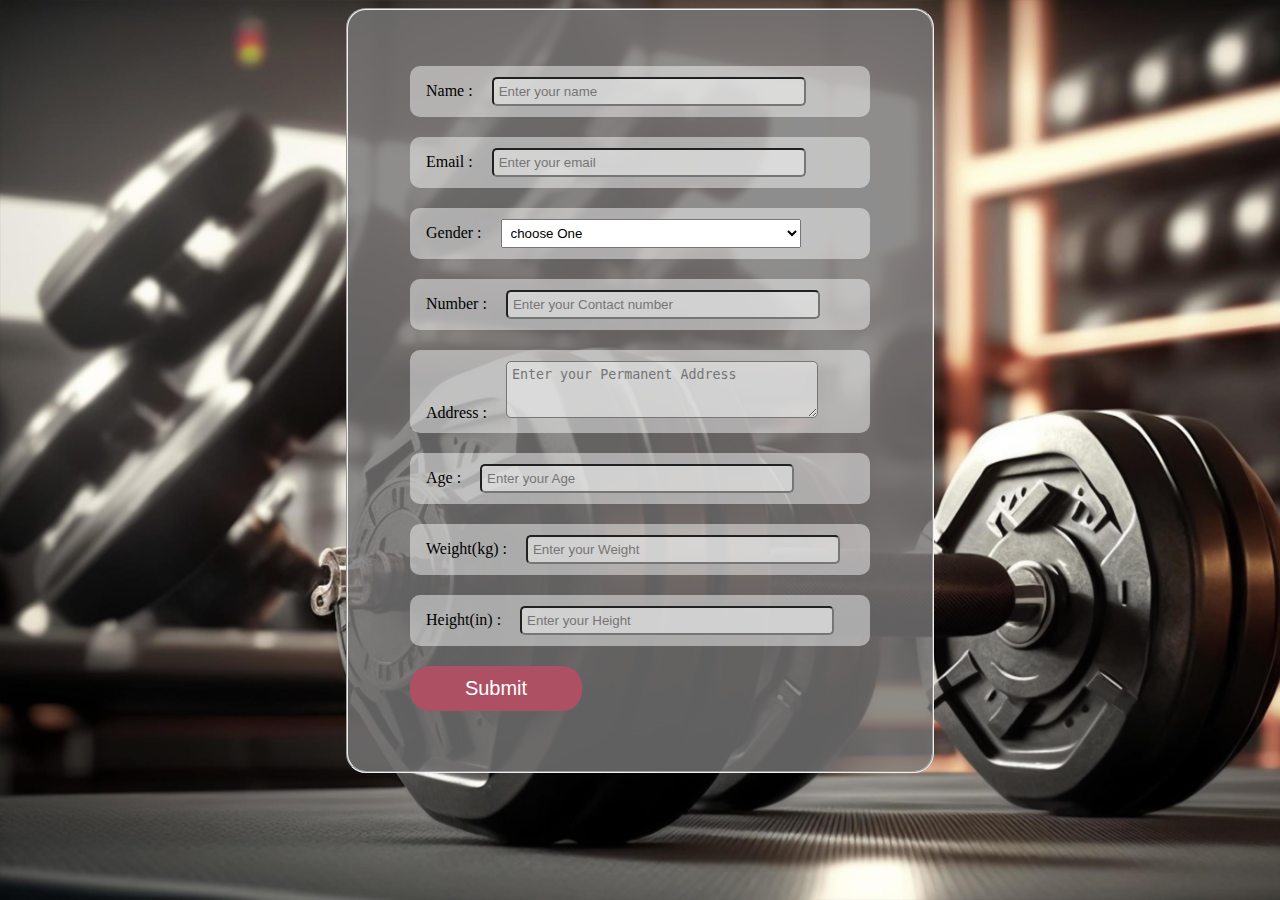
<file: #5Day/register.html>
<!DOCTYPE html>
<html lang="en">
<head>
    <meta charset="UTF-8">
    <meta http-equiv="X-UA-Compa    tible" content="IE=edge">
    <meta name="viewport" content="width=device-width, initial-scale=1.0">
    <title>HTML Form</title>
    <style>
        form {
           border-radius: 20px;
            padding: 30px;
            background-color: rgba(138, 89, 89, 0);
            margin: auto;
            width: 500px;
        }
        div >* {

            width: 300px;
            padding: 5px;
            margin-left: 10px;
            height: auto;
        }
        body {
            background-image: url(bg.jpg);
            background-size: cover;
            background-attachment: fixed;
        }
        form > * {
         border-radius: 10px;
         background-color: rgba(244, 244, 244, 0.499) ;
         margin: 20px;
         border: 1px solid rgba(144, 64, 64, 0);
         padding-top: 10px;
         padding-bottom: 10px;
         transition: all 0.5s ;
        }
        form > *:hover {
            background-color: rgba(188, 184, 184, 0.372);
        }
        input,section,textarea {
            position: relative;
            border-radius: 5px;
            background-color: rgba(236, 236, 236, 0.578);
            color: black;
        }
        fieldset{
            border-radius: 20px;
            background-color: rgba(118, 117, 117, 0.824);
            width:530px;
            margin: auto;
        }
        .finaly {
            border-radius: 20px;
            width: 150px;
            font-size: 20px;
            font-family:'Franklin Gothic Medium', 'Arial Narrow', Arial, sans-serif;
            padding: 10px;
            color: rgb(255, 255, 255);
            background-color: rgb(174, 80, 99);
            text-align: center ;
        }
        .finaly:hover{
            color: rgba(255, 255, 255, 0.514);
            background-color: rgba(28, 28, 28, 0.166);
        }
    </style>
</head>
<body>
    <fieldset>        
    <form action="">
        <div>
        <label class="name" for="">Name :</label>
        <input type="text" name="" id="name" placeholder="Enter your name"> <br>    
        </div>
        <div>
        <label for="">Email :</label>
        <input type="email" name="useremail" id="email" placeholder="Enter your email">    
        </div> 
    <div>  
        <label for="">Gender :</label>
        <select name="gender" id="gender">
            <option value="">choose One</option>
            <option value="male">Male</option>
            <option value="female">Female</option>
            <option value="other">Other</option>
        </select>
    </div>
    <div>
        <label for="">Number :</label>
        <input type="number" name="contact" id="number" placeholder="Enter your Contact number">    
        </div>
    <div>
        <label for="">Address :</label>
        <textarea name="usermessage" id="message" placeholder="Enter your Permanent Address" cols="30" rows="3"></textarea>    
    </div>
    
    <div>
        <label for="">Age :</label>
        <input type="number" name="age" id="age" placeholder="Enter your Age">    
    </div>
    <div>
        <label for="">Weight(kg) :</label>
        <input type="number" name="weight" id="weight" placeholder="Enter your Weight">    
    </div>
    
    <div>
        <label for="">Height(in) :</label>
        <input type="number" name="height" id="height" placeholder="Enter your Height">    
    </div>
    <div class="finaly">
        Submit
    </div>
    </fieldset>
</form>
</body>
</body>
</html>
</file>
<file: #2Day/style.css>
body {
    font:bold;
}

input,h1,h6,.su {
    color:white;
    background-color: black;
}
.custom{
    color: chartreuse;
    background-color: aliceblue;
}
ul li ol {
    color: white;
    background-color: black;
}
.actor{
    color: red;
    background-color: aqua;
}
</file>
<file: #3Day/login.css>
@import url('https://fonts.googleapis.com/css?family=Muli&display=swap');

*{
    margin: 0;
    padding: 0;
    box-sizing: border-box;
}
body {
    width: 100;
    height: 100;
    display: flex;
    justify-content: center;
    align-items: center;
    letter-spacing: 1px;
    background-color: #0c1022;
}
.login_form_container {
    position: relative;
    width: 400px;
    height: 470px;
    max-width: 400px;
    max-height: 470px;
    background: #3abb0e;
    border-radius: 50px 5px;
    display: flex;
    align-items: center;
    justify-content: center;
    overflow: hidden;
    margin-top: 70px;
}
.login_form_container::before{
    position: absolute;
    width: 170%;
    height: 170%;
    content: '';
    background-image: conic-gradient(transparent, transparent,transparent,#e600ff);
    animation: rotate_border 2s linear infinite;
}
.login_form_container::after{
    position: absolute;
    width: 170%;
    height: 170%;
    content: '';
    background-image: conic-gradient(transparent,transparent,transparent,#09fdfd91);
    animation: rotate_border 2s linear infinite;
    animation-delay: -1s;
}
@keyframes rotate_border {
    0%{
        transform: rotate(0deg);
    }
    100%{
        transform: rotate(360deg);
    }
}
.login_form {
    position: absolute;
    content: '';
    background-color: #0c1022;
    border-radius: 50px 5px;
    inset: 5px;
    padding: 50px 40px;
    z-index: 10;
    color: #00ccff;
}

h2{
    font-size: 40px;
    font-family: 'Muli', sans-serif;
    font-weight: 60px;
    text-align: center;
}
.input_group {
    margin-top: 40px;
    position: relative;
    display: flex;
    align-items: center;
    justify-content: start;
}
.input_text {
    width: 95;
    height: 30px;
    background: transparent;
    border: none;
    outline: none;
    border-bottom: 1px solid #00ccff;
    font-size: 20px;
    padding-left: 10px;
    color: #00ccff;
}
::placeholder {
    font-size: 15px;
    color: #00ccff52;
    letter-spacing: 1px;
}
.fa{
    font-size: 20px;
}
.button_group{
    position: relative;
    width: 300px;
    height: 40px;
    transition: 1s;
    margin-top: 70px;
}
.button_group Input{
    color: rgb(54, 172, 208);
    position: absolute;
    width: 100%;
    height: 100%;
    text-decoration: none;
    z-index: 10;
    cursor: pointer;
    font-size: 22px;
    letter-spacing: 2px;
    border: 1px solid #00ccff;
    border-radius: 50px;
    background-color: #0c1022;
    display: flex;
    justify-content: center;
    align-items: center;
}
.fotter {
    margin-top: 30px;
    display: flex;
    justify-content: space-between;
}
.fotter a{
    text-decoration: none;
    cursor: pointer;
    font-size: 18px;
}
.glowIcon {
    text-shadow: 0 0 10px #00ccff;
}
</file>
<file: #6Day/style.css>
body{
    margin: 0px;
}
nav {
    display: flex;
    height: 5vmax;
    box-shadow : 0 0 5px rgba(0, 0, 0, 0.504);
}
.left {
    align-items: center;
    display: flex;
    justify-content: center;
    width: 20%;
}
.left>h2 {
    cursor: pointer;
    font-family:'Segoe UI', Tahoma, Geneva, Verdana, sans-serif;
    text-decoration: none;
    color: rgb(69, 114, 0);
    font-size: 4vmax;
}
.left>h2>span{
    font-family: 'Rubik Pixels', cursive;
    color: crimson;
}
.mid {
    width: 60%;
    display: flex;
    justify-content: space-evenly;
}
.mid>a {
    font-family:'Gill Sans', 'Gill Sans MT', Calibri, 'Trebuchet MS', sans-serif;
    color: black;
    display: flex;
    justify-content: center;
    align-items: center;
    text-decoration: none;
    width: 100%;
    font-size: 2vmax;
}
.mid>a:hover {
    color: crimson;
    font-size: 2.3vmax;
    border-bottom: 2px solid crimson;
}
.right {
    width: 20%;
    display: flex;
    justify-content: space-evenly;
}

.right>img {
    width: 2vmax;
}
#home {
    width: 100%;
    height: 90vh;
    display: flex;
    background-image: linear-gradient(rgba(198, 255, 255, 0.327), aqua);
}
#home>.homeL>h1 {
    font-size: 4vmax;
    font-family:Verdana, Geneva, Tahoma, sans-serif;
    padding-top:10vmax;
    transition: 1s;
    padding-left: 4vmax;
}

#home>.homeL>h1:hover {
    color: rgb(5, 241, 5);
    text-shadow: 0 0 4px black;
    letter-spacing: 0.5vmax;
}
#home>.homeL>h1>span{
    color: rgb(241, 70, 104);
}
#home>.homeL>h3 {
    font-size: 2vmax;
    margin-top: -2vmax;
    font-family:Verdana, Geneva, Tahoma, sans-serif;
    padding-left: 4vmax;
}
#home>.homeL>p {
    font-size: 1vmax;
    width: 50vmax;
    font-family:Verdana, Geneva, Tahoma, sans-serif;
    padding-left: 4vmax;
}
#home>.homeR {
    display: flex;
    justify-content: center;
    margin-left: 5vmax;
}

#home>.homeR>img{
    padding: 1vmax;
    filter: drop-shadow(0 30px 20px aqua);
    width: 30vmax;
    height: 80vh;
}
#products>h1{
    padding: 1vmax;
    width:20vmax;
    font-size: 2.5vmax;
    border-bottom: 5px solid rgb(163, 13, 43);
    margin: 5vmax auto;
    text-align: center;
}
#products>.container{
    display: flex;
    flex-wrap: wrap;
    justify-content: center;
    height: 100%;
    max-width: 80vw;
    margin: auto;
}
.products{
    box-shadow: 0 0 1px rgba(0, 0, 0, 0.488);
    width: fit-content;
    text-align: center;
    padding: 1vmax;
    transition: 1s;
    height: 30vmax;    
}
.products:hover {
    transform: translateY(-10px);
    background-color: rgb(0, 213, 255);
}
.products>img {
    width: 20vmax;
}
.products>h3 {
    color: green;
    margin: 0%;
}
.products>h5{
    margin-top: 0%;
}
footer {
    background-color: rgb(157, 157, 157);
    height: 40vh;
    display: flex;
    padding: 1vmax;
}
footer>.left {
    padding: 1vmax;
    color: rgb(0, 0, 0);
    align-items: center;
    justify-content: center;
    display: flex;
    flex-direction: column;
}
footer>.left>p {
    margin: 1vmax;
    font-size: small;
    font-family: 'Gill Sans', 'Gill Sans MT', Calibri, 'Trebuchet MS', sans-serif;
    text-align: center;
}
footer>.left>h4{
    margin: 1vmax;
    font-family:'Franklin Gothic Medium', 'Arial Narrow', Arial, sans-serif;
}
footer>.left>img{
    cursor: pointer;
    margin: 1vmax;
    width: 8vmax;
}
footer>.left>img:hover{
    background-color: white;
    width:9vmax;
}
footer>.right{
    display: flex;
    justify-content: center;
    align-items: center;
    flex-direction: column;
    justify-content: space-evenly;
}
footer>.right>h4 {
    text-decoration: underline;
    color: black;
    font-size: large;
    font-family:'Franklin Gothic Medium', 'Arial Narrow', Arial, sans-serif;
}
footer>.right>a {
    text-decoration: none;
    font-family:Arial, Helvetica, sans-serif;
    color: black;
    font-size: medium;
}
footer>.right>a:hover {
    color: blue;
    font-size: large;
    text-decoration: underline;
}
footer>.mid{
    display: flex;
    justify-content: space-evenly;
    justify-content: center;
    align-items: center;
    flex-direction: column;
}
footer>.mid>h2 {
    cursor: pointer;
    margin-top: 0%;
    font-family:'Segoe UI', Tahoma, Geneva, Verdana, sans-serif;
    text-decoration: none;
    color: rgb(69, 114, 0) ;
    font-size: 4vmax;
}
footer>.mid>h2>span{
    font-family: 'Rubik Pixels', cursive;
    color: crimson;
}
footer>.mid>p{
    margin-top: 0%;
    font-family:'Segoe UI', Tahoma, Geneva, Verdana, sans-serif;
    width:60%;
    text-align: center;
}
</file>
<file: #8Day/style.css>
body {
    background-image: linear-gradient(rgba(203, 131, 143, 0.62) , rgb(199, 102, 102));
    margin: 0.5vmax 3vmax;
    background-attachment: fixed;
}
header{
    background-color: rgb(210, 209, 209);
    width: 100%;
    height: 5vmax;
    display: flex;
    align-items: center;
    border-radius: 20px;
    justify-content: center;
}
a{
    text-decoration: none;
    color: black;
    padding: 1vmax;
    margin: 2vmax;
    font-family:'Lucida Sans', 'Lucida Sans Regular', 'Lucida Grande', 'Lucida Sans Unicode', Geneva, Verdana, sans-serif;
    font-size: 2vmax;
}
a:hover{
   color: crimson;
   border-bottom: 2px solid red;

}
section> h2 {
    margin-top: 3vmax;
    font-family: sans-serif;
}
p {
    font-family: sans-serif;
    
}
hr{
    margin-top: -1.5vmax;
}
</file>
